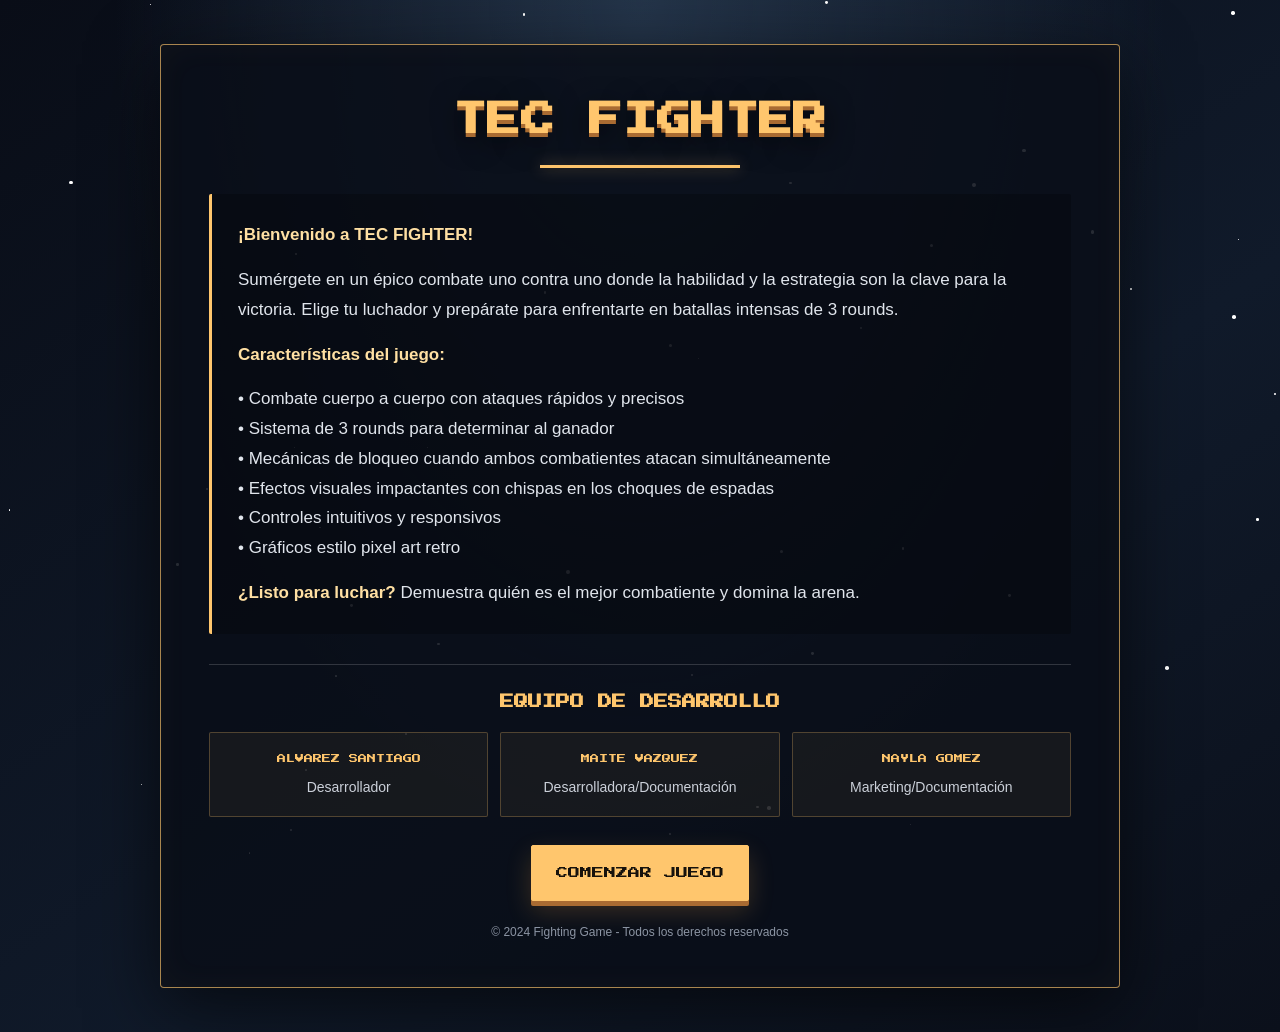
<file: index.html>
<!DOCTYPE html>
<html lang="es">
<head>
  <meta charset="UTF-8">
  <meta name="viewport" content="width=device-width, initial-scale=1.0">
  <meta name="theme-color" content="#090d17">
  <title>TEC FIGHTER — Juego de pelea</title>
  <script>
    (() => {
      const cookieName = 'tecFighterIntroSeen'
      let hasSeenIntro = document.cookie.split(';').some(cookie =>
        cookie.trim().startsWith(`${cookieName}=`)
      )

      if (!hasSeenIntro) {
        try {
          hasSeenIntro = localStorage.getItem(cookieName) === '1'
        } catch (error) {
          hasSeenIntro = false
        }
      }

      if (!hasSeenIntro) {
        document.cookie = `${cookieName}=1; Max-Age=31536000; Path=/; SameSite=Lax`
        try {
          localStorage.setItem(cookieName, '1')
        } catch (error) {
          // Cookies remain the primary persistence mechanism on the hosted site.
        }
        window.location.replace('intro.html')
      }
    })()
  </script>
  <link rel="preconnect" href="https://fonts.googleapis.com">
  <link rel="preconnect" href="https://fonts.gstatic.com" crossorigin>
  <link href="https://fonts.googleapis.com/css2?family=Press+Start+2P&display=swap" rel="stylesheet">
  <link rel="stylesheet" href="css/style.css">
</head>

<body>
  <main class="game-container" aria-label="TEC FIGHTER">
    <canvas aria-label="Arena de combate"></canvas>

    <section id="mainMenu" class="menu-overlay main-menu" aria-labelledby="gameTitle">
      <p class="eyebrow">Juego de pelea</p>
      <h1 id="gameTitle">TEC <span>FIGHTER</span></h1>
      <p class="menu-description">Dos peleadores. <br>¿Quién ganará?</p>
      <div class="menu-buttons">
        <button id="startBtn" class="primary-button" type="button">JUGAR</button>
        <button id="howBtn" class="secondary-button" type="button">CÓMO JUGAR</button>
      </div>
      <p class="menu-hint">DOS JUGADORES · 3 ROUNDS</p>
    </section>

    <section id="howTo" class="menu-overlay instructions-menu hidden" aria-labelledby="howTitle">
      <p class="eyebrow">PREPARA TU ESTRATEGIA</p>
      <h2 id="howTitle">CÓMO JUGAR</h2>
      <div class="instructions">
        <div class="control-card">
          <h3>JUGADOR 1</h3>
          <p><kbd>A</kbd> <kbd>D</kbd> moverse</p>
          <p><kbd>W</kbd> saltar <kbd>S</kbd> atacar</p>
        </div>
        <div class="control-card">
          <h3>JUGADOR 2</h3>
          <p><kbd>←</kbd> <kbd>→</kbd> moverse</p>
          <p><kbd>↑</kbd> saltar <kbd>↓</kbd> atacar</p>
        </div>
      </div>
      <p class="instruction-note">Gana quien deje a su rival sin energía o tenga más vida al terminar el tiempo. Pulsa <kbd>ESC</kbd> para pausar.</p>
      <div class="menu-buttons">
        <button id="howBackBtn" class="secondary-button" type="button">VOLVER</button>
        <button id="startBtnFromHow" class="primary-button" type="button">¡A LUCHAR!</button>
      </div>
    </section>

    <section id="gameOverMenu" class="menu-overlay result-menu hidden" aria-labelledby="gameOverText">
      <p class="eyebrow">COMBATE FINALIZADO</p>
      <h2 id="gameOverText">FIN DE LA PARTIDA</h2>
      <div class="menu-buttons">
        <button id="replayBtn" class="primary-button" type="button">REVANCHA</button>
        <button id="toMainBtn" class="secondary-button" type="button">MENÚ PRINCIPAL</button>
      </div>
    </section>

    <section id="pauseMenu" class="menu-overlay pause-menu hidden" aria-labelledby="pauseTitle">
      <p class="eyebrow">TOMA UN RESPIRO</p>
      <h2 id="pauseTitle">PAUSA</h2>
      <div class="menu-buttons">
        <button id="pauseContinueBtn" class="primary-button" type="button">CONTINUAR</button>
        <button id="pauseRestartBtn" class="secondary-button" type="button">REINICIAR</button>
        <button id="pauseToMainBtn" class="text-button" type="button">MENÚ PRINCIPAL</button>
      </div>
    </section>

    <div id="roundDisplay" class="round-display" aria-live="polite">
      Round 1 de 3<br>P1: 0 - P2: 0
    </div>

    <div id="gameHud" class="ui-container hidden" aria-label="Estado de la partida">
      <div class="player-health-container" role="progressbar" aria-label="Vida del jugador 1" aria-valuemin="0" aria-valuemax="100" aria-valuenow="100">
        <div class="health-bar-bg"></div>
        <div id="playerHealth"></div>
      </div>
      <div id="timer" aria-label="Tiempo restante">60</div>
      <div class="enemy-health-container" role="progressbar" aria-label="Vida del jugador 2" aria-valuemin="0" aria-valuemax="100" aria-valuenow="100">
        <div class="enemy-health-bg"></div>
        <div id="enemyHealth"></div>
      </div>
    </div>

    <div id="displayText" role="status" aria-live="assertive">Time out</div>
  </main>

  <script src="https://cdnjs.cloudflare.com/ajax/libs/gsap/3.9.1/gsap.min.js"
    integrity="sha512-H6cPm97FAsgIKmlBA4s774vqoN24V5gSQL4yBTDOY2su2DeXZVhQPxFK4P6GPdnZqM9fg1G3cMv5wD7e6cFLZQ=="
    crossorigin="anonymous" referrerpolicy="no-referrer"></script>
  <script src="js/utils.js"></script>
  <script src="js/classes.js"></script>
  <script src="js/game-setup.js"></script>
  <script src="js/music.js"></script>
  <script src="js/game-audio.js"></script>
  <script src="js/ui-audio.js"></script>
  <script src="js/game-ui.js"></script>
  <script src="js/game-rounds.js"></script>
  <script src="js/game-loop.js"></script>
  <script src="js/game-controls.js"></script>
  <script src="index.js"></script>
</body>
</html>
</file>
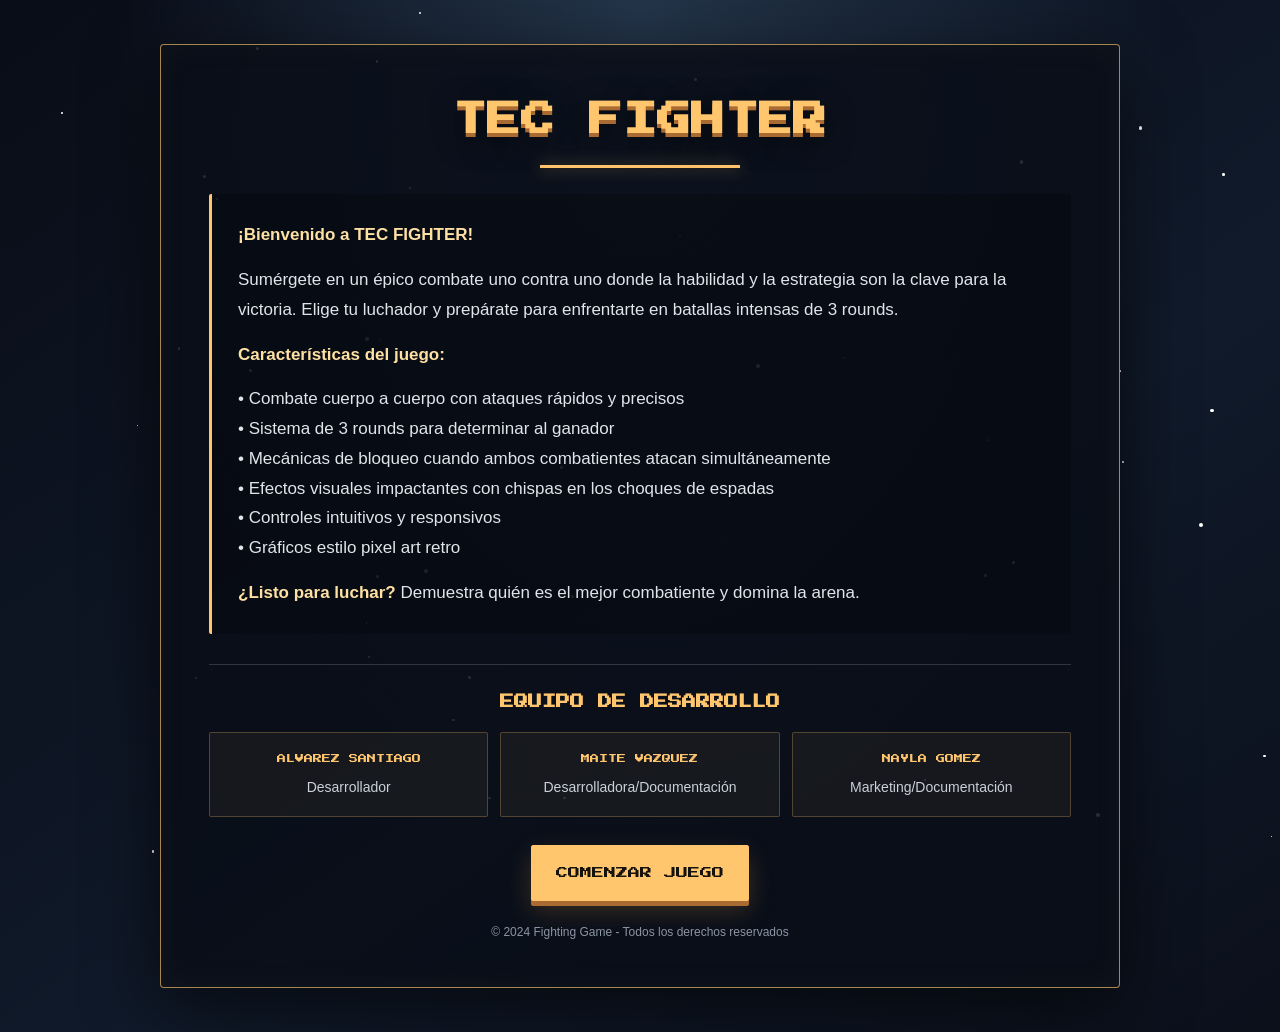
<file: intro.html>
<!DOCTYPE html>
<html lang="es">
<head>
  <meta charset="UTF-8">
  <meta name="viewport" content="width=device-width, initial-scale=1.0">
  <title>TEC FIGHTER - Introducción</title>
  <link rel="preconnect" href="https://fonts.googleapis.com" />
  <link rel="preconnect" href="https://fonts.gstatic.com" crossorigin />
  <link href="https://fonts.googleapis.com/css2?family=Press+Start+2P&display=swap" rel="stylesheet" />
  <link rel="stylesheet" href="css/intro.css" />
  <script src="js/music.js" defer></script>
  <script src="js/ui-audio.js" defer></script>
  <script>
    document.cookie = 'tecFighterIntroSeen=1; Max-Age=31536000; Path=/; SameSite=Lax'
    try {
      localStorage.setItem('tecFighterIntroSeen', '1')
    } catch (error) {
      // Cookies remain the primary persistence mechanism on the hosted site.
    }
  </script>
</head>
<body>
  <!-- Estrellas de fondo -->
  <div class="stars-background" id="stars"></div>

  <div class="container">
    <h1>TEC FIGHTER</h1>
    <div class="title-line"></div>

    <div class="game-description">
      <p>
        <strong>¡Bienvenido a TEC FIGHTER!</strong>
      </p>
      <p>
        Sumérgete en un épico combate uno contra uno donde la habilidad y la estrategia son la clave para la victoria. 
        Elige tu luchador y prepárate para enfrentarte en batallas intensas de 3 rounds.
      </p>
      <p>
        <strong>Características del juego:</strong>
      </p>
      <p>
        • Combate cuerpo a cuerpo con ataques rápidos y precisos<br>
        • Sistema de 3 rounds para determinar al ganador<br>
        • Mecánicas de bloqueo cuando ambos combatientes atacan simultáneamente<br>
        • Efectos visuales impactantes con chispas en los choques de espadas<br>
        • Controles intuitivos y responsivos<br>
        • Gráficos estilo pixel art retro
      </p>
      <p>
        <strong>¿Listo para luchar?</strong> Demuestra quién es el mejor combatiente y domina la arena.
      </p>
    </div>

    <div class="team-section">
      <h2 class="team-title">EQUIPO DE DESARROLLO</h2>
      <div class="team-members">
        <div class="member">
          <div class="member-name">ALVAREZ SANTIAGO</div>
          <div>Desarrollador</div>
        </div>
        <div class="member">
          <div class="member-name">MAITE VAZQUEZ</div>
          <div>Desarrolladora/Documentación</div>
        </div>
        <div class="member">
          <div class="member-name">NAYLA GOMEZ</div>
          <div>Marketing/Documentación</div>
        </div>
      </div>
    </div>

    <a href="index.html" class="start-button">COMENZAR JUEGO</a>

    <div class="footer">
      © 2024 Fighting Game - Todos los derechos reservados
    </div>
  </div>

  <script>
    document.addEventListener('DOMContentLoaded', () => startMenuMusic())

    // Crear estrellas animadas en el fondo
    function createStars() {
      const starsContainer = document.getElementById('stars');
      const numberOfStars = 50;

      for (let i = 0; i < numberOfStars; i++) {
        const star = document.createElement('div');
        star.className = 'star';
        
        // Tamaño aleatorio
        const size = Math.random() * 3 + 1;
        star.style.width = size + 'px';
        star.style.height = size + 'px';
        
        // Posición aleatoria
        star.style.left = Math.random() * 100 + '%';
        star.style.top = Math.random() * 100 + '%';
        
        // Animación aleatoria
        const delay = Math.random() * 3;
        star.style.animationDelay = delay + 's';
        star.style.animationDuration = (Math.random() * 2 + 2) + 's';
        
        // Agregar la estrella al contenedor
        starsContainer.appendChild(star);
      }
    }

    // Crear estrellas al cargar la página
    window.addEventListener('DOMContentLoaded', createStars);
  </script>
</body>
</html>
</file>
<file: css/style.css>
:root {
  color-scheme: dark;
  --gold: #ffc66d;
  --gold-bright: #ffe0a3;
  --ink: #090d17;
  --panel: rgba(10, 14, 24, 0.92);
  --muted: #bdc4d1;
}

* {
  box-sizing: border-box;
  font-family: 'Press Start 2P', cursive;
  margin: 0;
  padding: 0;
}

html,
body {
  width: 100%;
  min-width: 320px;
  min-height: 100%;
}

body {
  min-height: 100vh;
  display: grid;
  place-items: center;
  overflow: hidden;
  background:
    radial-gradient(ellipse at 50% 45%, rgba(38, 55, 78, 0.7), transparent 60%),
    #05070c;
  color: #fff;
}

.game-container {
  position: relative;
  width: min(100vw, 177.7778vh);
  height: min(100vh, 56.25vw);
  aspect-ratio: 16 / 9;
  overflow: hidden;
  isolation: isolate;
  background: #090d17;
  box-shadow: 0 0 70px rgba(0, 0, 0, 0.8);
}

canvas {
  position: absolute;
  inset: 0;
  display: block;
  width: 100%;
  height: 100%;
  image-rendering: pixelated;
}

.ui-container {
  position: absolute;
  z-index: 5;
  top: 0;
  left: 0;
  display: flex;
  width: 100%;
  align-items: flex-start;
  gap: 0;
  padding: clamp(10px, 2vw, 24px);
}

.player-health-container,
.enemy-health-container {
  position: relative;
  flex: 1;
  height: clamp(18px, 3.2vw, 30px);
  overflow: hidden;
  border: 3px solid #f5f0e8;
  box-shadow: 0 2px 10px rgba(0, 0, 0, 0.55);
}

.player-health-container {
  border-right: 0;
}

.enemy-health-container {
  border-left: 0;
}

.health-bar-bg,
.enemy-health-bg {
  position: absolute;
  inset: 0;
  background: #9d302d;
}

#playerHealth,
#enemyHealth {
  position: absolute;
  inset: 0;
  background: linear-gradient(180deg, #8de0b5, #35a978);
  transition: width 180ms ease;
}

#playerHealth {
  left: auto;
  width: 100%;
}

#enemyHealth {
  right: auto;
  width: 100%;
}

#timer {
  z-index: 1;
  display: grid;
  flex: 0 0 clamp(54px, 8vw, 86px);
  height: clamp(30px, 5vw, 48px);
  place-items: center;
  border: 3px solid #f5f0e8;
  background: var(--ink);
  color: #fff;
  font-size: clamp(10px, 1.7vw, 16px);
  box-shadow: 0 2px 10px rgba(0, 0, 0, 0.55);
}

.round-display {
  position: absolute;
  z-index: 6;
  top: clamp(52px, 8vw, 78px);
  left: 50%;
  display: none;
  transform: translateX(-50%);
  color: white;
  text-align: center;
  font-size: clamp(7px, 1.25vw, 12px);
  line-height: 1.8;
  text-shadow: 2px 2px 4px rgba(0, 0, 0, 0.9);
  white-space: nowrap;
}

#displayText {
  position: absolute;
  z-index: 10;
  inset: 0;
  display: none;
  align-items: center;
  justify-content: center;
  padding: 24px;
  background: rgba(4, 7, 12, 0.64);
  color: var(--gold-bright);
  font-size: clamp(10px, 2vw, 19px);
  line-height: 2;
  text-align: center;
  text-shadow: 0 3px 12px #000;
}

.round-result {
  display: grid;
  justify-items: center;
  gap: 12px;
  width: min(90%, 480px);
  padding: clamp(20px, 4vw, 34px);
  border: 1px solid rgba(255, 198, 109, 0.5);
  background: rgba(9, 13, 23, 0.94);
  box-shadow: 0 14px 45px rgba(0, 0, 0, 0.55);
}

.round-result-title {
  color: var(--gold-bright);
  font-size: clamp(10px, 1.7vw, 16px);
  line-height: 1.8;
}

.round-result-score {
  color: #d4d9e2;
  font-size: clamp(8px, 1.1vw, 11px);
  line-height: 1.6;
}

.round-result-score span {
  padding-inline: 8px;
  color: var(--gold);
}

.countdown-line {
  display: flex;
  align-items: center;
  justify-content: center;
  gap: 7px;
  width: 100%;
  margin-top: 4px;
  padding-top: 14px;
  border-top: 1px solid rgba(255, 255, 255, 0.13);
  color: #e0e4eb;
  font-family: Arial, sans-serif;
  font-size: clamp(14px, 1.8vw, 17px);
  font-weight: 600;
  line-height: 1.4;
}

.round-countdown {
  display: inline;
  flex: 0 0 auto;
  color: var(--gold-bright);
  font-family: 'Press Start 2P', cursive;
  font-size: 1.15em;
  line-height: 1;
  text-shadow: 0 0 12px rgba(255, 198, 109, 0.4);
  animation: countdown-pop 350ms ease-out;
}

@keyframes countdown-pop {
  from { opacity: 0.35; transform: scale(1.2); }
  to { opacity: 1; transform: scale(1); }
}

.menu-overlay {
  position: absolute;
  z-index: 20;
  top: 50%;
  left: 50%;
  width: min(88%, 660px);
  max-height: 88%;
  overflow-y: auto;
  transform: translate(-50%, -50%);
  padding: clamp(22px, 4vw, 42px);
  border: 1px solid rgba(255, 198, 109, 0.68);
  background:
    linear-gradient(145deg, rgba(22, 28, 40, 0.97), var(--panel)),
    var(--panel);
  color: #fff;
  text-align: center;
  box-shadow: 0 18px 65px rgba(0, 0, 0, 0.72), inset 0 0 32px rgba(255, 198, 109, 0.045);
  backdrop-filter: blur(8px);
}

.main-menu {
  width: min(88%, 700px);
  padding-block: clamp(28px, 5vw, 54px);
}

.eyebrow {
  margin-bottom: clamp(15px, 2.5vw, 26px);
  color: var(--gold);
  font-size: clamp(7px, 1vw, 10px);
  line-height: 1.8;
  letter-spacing: 0.08em;
}

.menu-overlay h1,
.menu-overlay h2 {
  margin-bottom: clamp(16px, 2.5vw, 26px);
  font-size: clamp(16px, 3.3vw, 32px);
  line-height: 1.65;
  text-shadow: 0 4px 0 #714c27, 0 8px 28px rgba(0, 0, 0, 0.9);
}

.menu-overlay h1 span {
  display: block;
  color: var(--gold);
}

.menu-description {
  color: #e2e6eb;
  font-family: Arial, sans-serif;
  font-size: clamp(14px, 1.8vw, 18px);
  line-height: 1.65;
}

.menu-buttons {
  display: flex;
  flex-wrap: wrap;
  justify-content: center;
  gap: 12px;
  margin-top: clamp(20px, 3vw, 30px);
}

.menu-buttons button {
  min-height: 48px;
  padding: 14px 18px;
  border: 1px solid transparent;
  border-radius: 2px;
  cursor: pointer;
  font-size: clamp(8px, 1.1vw, 11px);
  line-height: 1.6;
  transition: transform 150ms ease, background-color 150ms ease, border-color 150ms ease, color 150ms ease;
}

.menu-buttons button:hover {
  transform: translateY(-2px);
}

.menu-buttons button:focus-visible {
  outline: 3px solid #fff;
  outline-offset: 4px;
}

.primary-button {
  min-width: 190px;
  background: var(--gold);
  color: #17120c;
  box-shadow: 0 5px 0 #9a642e, 0 10px 24px rgba(255, 177, 70, 0.2);
}

.primary-button:hover {
  background: var(--gold-bright);
}

.secondary-button {
  border-color: rgba(255, 255, 255, 0.3) !important;
  background: rgba(255, 255, 255, 0.06);
  color: #fff;
}

.secondary-button:hover,
.text-button:hover {
  border-color: var(--gold) !important;
  color: var(--gold-bright);
}

.text-button {
  background: transparent;
  color: var(--muted);
}

.menu-hint {
  margin-top: clamp(24px, 4vw, 40px);
  color: #a9afbb;
  font-size: clamp(6px, 0.85vw, 8px);
  line-height: 1.8;
}

.instructions-menu {
  width: min(90%, 760px);
}

.instructions {
  display: grid;
  grid-template-columns: repeat(2, minmax(0, 1fr));
  gap: 12px;
  text-align: left;
}

.control-card {
  padding: clamp(12px, 2vw, 20px);
  border: 1px solid rgba(255, 255, 255, 0.14);
  background: rgba(255, 255, 255, 0.045);
}

.control-card h3 {
  margin-bottom: 16px;
  color: var(--gold);
  font-size: clamp(8px, 1vw, 10px);
  line-height: 1.7;
}

.control-card p,
.instruction-note {
  color: #e0e4eb;
  font-family: Arial, sans-serif;
  font-size: clamp(12px, 1.4vw, 15px);
  line-height: 1.8;
}

.control-card p + p {
  margin-top: 8px;
}

kbd {
  display: inline-block;
  min-width: 25px;
  margin: 2px;
  padding: 5px;
  border: 1px solid rgba(255, 198, 109, 0.55);
  background: rgba(255, 198, 109, 0.1);
  color: var(--gold-bright);
  font-family: 'Press Start 2P', cursive;
  font-size: 0.7em;
  text-align: center;
}

.instruction-note {
  margin-top: 18px;
}

.hidden {
  display: none;
}

@media (max-width: 560px) {
  .instructions {
    grid-template-columns: 1fr;
  }

  .menu-buttons button {
    min-width: 100%;
  }
}

@media (max-height: 420px) {
  .menu-overlay {
    max-height: 94%;
    padding-block: 16px;
  }

  .eyebrow {
    margin-bottom: 8px;
  }

  .menu-overlay h1,
  .menu-overlay h2 {
    margin-bottom: 8px;
    font-size: clamp(14px, 3vw, 22px);
  }

  .menu-buttons {
    gap: 8px;
    margin-top: 12px;
  }

  .menu-buttons button {
    min-height: 40px;
    padding: 8px 12px;
  }
}
</file>
<file: css/intro.css>
:root {
  --gold: #ffc66d;
  --gold-dark: #a96b32;
  --panel: rgba(10, 14, 24, 0.88);
}

* {
  box-sizing: border-box;
  margin: 0;
  padding: 0;
}

html {
  min-width: 320px;
  background: #090d17;
}

body {
  position: relative;
  display: flex;
  min-height: 100vh;
  flex-direction: column;
  align-items: center;
  justify-content: center;
  overflow-x: hidden;
  padding: clamp(16px, 4vw, 44px);
  background:
    radial-gradient(ellipse at 50% 0%, rgba(46, 67, 92, 0.7), transparent 58%),
    linear-gradient(145deg, #090d17, #101a2a 60%, #0b101b);
  color: #fff;
  font-family: 'Press Start 2P', cursive;
}

.stars-background {
  position: fixed;
  z-index: 0;
  inset: 0;
  overflow: hidden;
  pointer-events: none;
}

.star {
  position: absolute;
  border-radius: 50%;
  background: #fff;
  animation: twinkle 3s infinite;
}

@keyframes twinkle {
  0%, 100% { opacity: 0.25; }
  50% { opacity: 0.95; }
}

.container {
  z-index: 1;
  width: min(100%, 960px);
  padding: clamp(22px, 5vw, 48px);
  border: 1px solid rgba(255, 198, 109, 0.65);
  border-radius: 4px;
  background: var(--panel);
  text-align: center;
  box-shadow: 0 20px 70px rgba(0, 0, 0, 0.6), inset 0 0 35px rgba(255, 198, 109, 0.035);
  animation: fadeIn 700ms ease-out both;
}

@keyframes fadeIn {
  from { opacity: 0; transform: translateY(14px); }
  to { opacity: 1; transform: translateY(0); }
}

h1 {
  margin-bottom: 18px;
  color: var(--gold);
  font-size: clamp(19px, 4vw, 34px);
  line-height: 1.6;
  text-shadow: 0 4px 0 var(--gold-dark), 0 8px 28px rgba(0, 0, 0, 0.7);
}

.title-line {
  width: clamp(100px, 25vw, 200px);
  height: 3px;
  margin: 18px auto 26px;
  background: var(--gold);
  box-shadow: 0 0 15px rgba(255, 198, 109, 0.45);
}

.game-description {
  margin-bottom: 30px;
  padding: clamp(16px, 3vw, 26px);
  border-left: 3px solid var(--gold);
  border-radius: 2px;
  background: rgba(0, 0, 0, 0.25);
  color: #e0e5ec;
  font-family: Arial, sans-serif;
  font-size: clamp(14px, 1.7vw, 17px);
  line-height: 1.75;
  text-align: left;
}

.game-description p + p {
  margin-top: 15px;
}

.game-description strong {
  color: var(--gold-bright, #ffe0a3);
}

.team-section {
  margin-top: 28px;
  padding-top: 26px;
  border-top: 1px solid rgba(255, 255, 255, 0.16);
}

.team-title {
  margin-bottom: 18px;
  color: var(--gold);
  font-size: clamp(10px, 1.5vw, 14px);
  line-height: 1.7;
}

.team-members {
  display: grid;
  grid-template-columns: repeat(3, minmax(0, 1fr));
  gap: 12px;
  margin-bottom: 20px;
}

.member {
  padding: clamp(12px, 2vw, 18px);
  border: 1px solid rgba(255, 198, 109, 0.25);
  border-radius: 2px;
  background: rgba(255, 198, 109, 0.055);
  color: #cbd0d9;
  font-family: Arial, sans-serif;
  font-size: clamp(12px, 1.4vw, 14px);
  line-height: 1.6;
  transition: border-color 160ms ease, background-color 160ms ease, transform 160ms ease;
}

.member:hover {
  transform: translateY(-3px);
  border-color: var(--gold);
  background: rgba(255, 198, 109, 0.11);
}

.member-name {
  margin-bottom: 8px;
  color: var(--gold);
  font-family: 'Press Start 2P', cursive;
  font-size: clamp(7px, 0.9vw, 9px);
  line-height: 1.8;
}

.start-button {
  display: inline-block;
  margin-top: 8px;
  padding: 17px 24px;
  border: 1px solid var(--gold);
  border-radius: 2px;
  background: var(--gold);
  box-shadow: 0 5px 0 var(--gold-dark), 0 10px 26px rgba(255, 177, 70, 0.2);
  color: #17120c;
  font-size: clamp(9px, 1.2vw, 12px);
  line-height: 1.7;
  text-decoration: none;
  transition: transform 150ms ease, background-color 150ms ease;
}

.start-button:hover {
  transform: translateY(-2px);
  background: #ffe0a3;
}

.start-button:focus-visible {
  outline: 3px solid #fff;
  outline-offset: 5px;
}

.start-button:active {
  transform: translateY(2px);
  box-shadow: 0 2px 0 var(--gold-dark);
}

.footer {
  margin-top: 24px;
  color: #8c95a4;
  font-family: Arial, sans-serif;
  font-size: 12px;
}

@media (max-width: 650px) {
  body {
    justify-content: flex-start;
  }

  .team-members {
    grid-template-columns: 1fr;
  }

  .member {
    text-align: left;
  }
}
</file>
